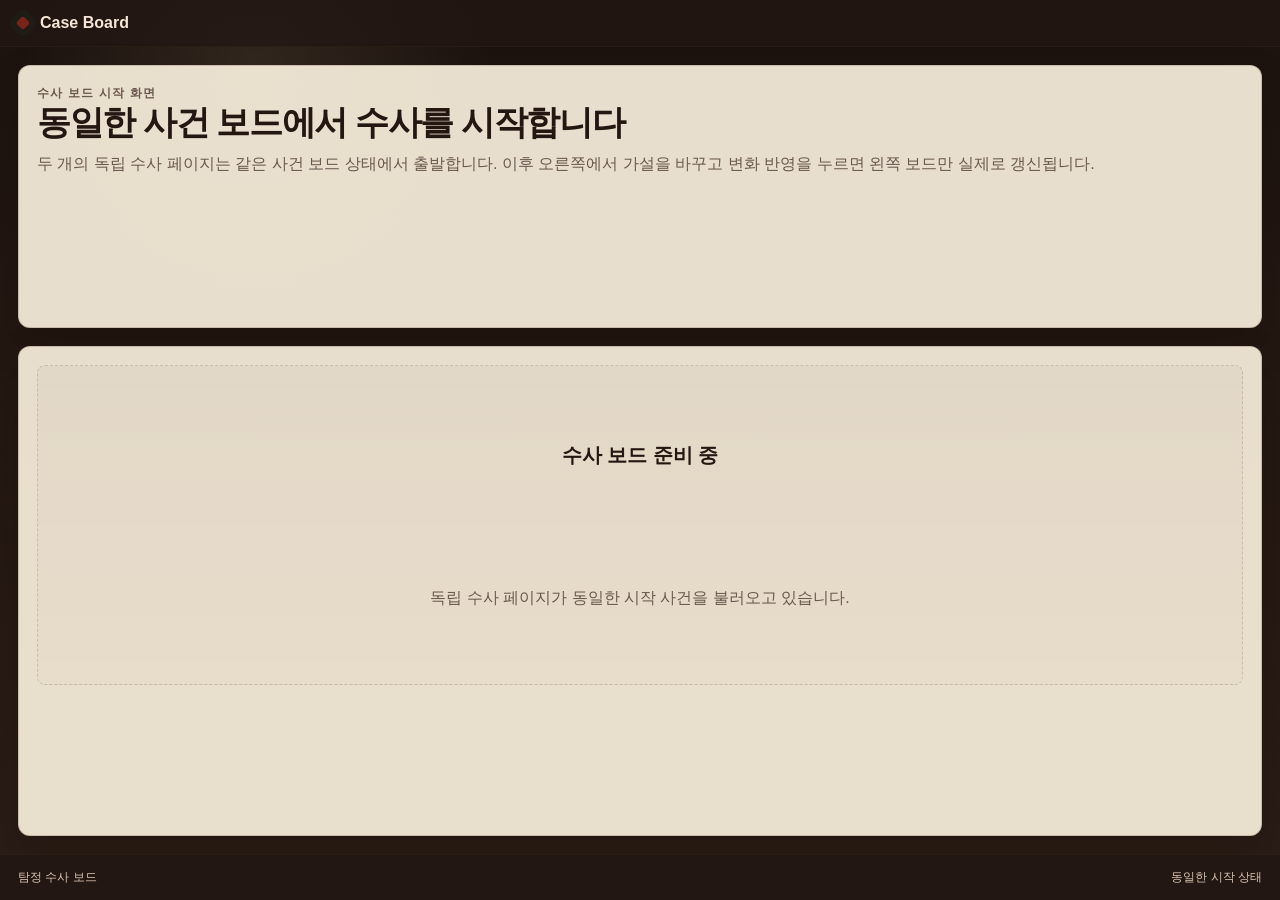
<file: actual-site/index.html>
<!DOCTYPE html>
<html lang="ko">
  <head>
    <meta charset="UTF-8" />
    <meta name="viewport" content="width=device-width, initial-scale=1.0" />
    <title>현재 수사 보드</title>
    <link rel="stylesheet" href="./styles.css" />
  </head>
  <body data-site-kind="actual">
    <div class="site-shell">
      <header class="site-topbar">
        <div class="site-brand">
          <span class="site-brand__dot"></span>
          <strong>Case Board</strong>
        </div>
      </header>

      <main class="site-main">
        <section class="site-hero">
          <p class="site-kicker">수사 보드 시작 화면</p>
          <h1>동일한 사건 보드에서 수사를 시작합니다</h1>
          <p>
            두 개의 독립 수사 페이지는 같은 사건 보드 상태에서 출발합니다. 이후 오른쪽에서 가설을 바꾸고 변화 반영을
            누르면 왼쪽 보드만 실제로 갱신됩니다.
          </p>
        </section>

        <section class="site-content">
          <div id="site-render-root" class="site-render-root" aria-live="polite">
            <div class="site-placeholder">
              <strong>수사 보드 준비 중</strong>
              <p>독립 수사 페이지가 동일한 시작 사건을 불러오고 있습니다.</p>
            </div>
          </div>
        </section>
      </main>

      <footer class="site-footer">
        <span>탐정 수사 보드</span>
        <span>동일한 시작 상태</span>
      </footer>
    </div>
    <script type="module" src="./app.js"></script>
  </body>
</html>
</file>
<file: actual-site/styles.css>
:root {
  --bg: #2a1d16;
  --bg-strong: #3b281e;
  --panel: rgba(250, 240, 222, 0.92);
  --line: rgba(96, 64, 44, 0.22);
  --accent: #7a2419;
  --accent-soft: rgba(122, 36, 25, 0.12);
  --text: #241712;
  --muted: #6a594f;
  --shadow: 0 18px 42px rgba(17, 9, 7, 0.2);
  --font-body: "Aptos", "Segoe UI Variable Text", "Pretendard Variable", "SUIT Variable", "Noto Sans KR", "Apple SD Gothic Neo", sans-serif;
  --font-display: "Aptos", "Segoe UI Variable Display", "Pretendard Variable", "SUIT Variable", "Noto Sans KR", "Apple SD Gothic Neo", sans-serif;
}

* {
  box-sizing: border-box;
}

html,
body {
  margin: 0;
  min-height: 100%;
}

body {
  font-family: var(--font-body);
  color: var(--text);
  background:
    radial-gradient(circle at 20% 8%, rgba(246, 220, 171, 0.1), transparent 18%),
    linear-gradient(180deg, #1b120e 0%, #231711 34%, var(--bg) 100%);
}

.site-shell {
  min-height: 100vh;
  display: grid;
  grid-template-rows: auto 1fr auto;
}

.site-topbar,
.site-footer {
  display: flex;
  align-items: center;
  justify-content: space-between;
  gap: 16px;
  padding: 14px 18px;
  border-bottom: 1px solid rgba(96, 64, 44, 0.16);
  background: rgba(34, 23, 18, 0.78);
  color: #f5e6d6;
}

.site-footer {
  border-bottom: 0;
  border-top: 1px solid rgba(96, 64, 44, 0.16);
  color: #d7c3b1;
  font-size: 12px;
}

.site-brand,
.site-nav {
  display: flex;
  align-items: center;
  gap: 12px;
}

.site-brand__dot {
  width: 10px;
  height: 10px;
  border-radius: 2px;
  background: var(--accent);
  box-shadow: 0 0 0 6px rgba(21, 111, 99, 0.08);
  transform: rotate(45deg);
}

.site-nav a {
  color: #d7c3b1;
  text-decoration: none;
  font-size: 13px;
  letter-spacing: 0.04em;
}

.site-main {
  display: grid;
  gap: 18px;
  padding: 18px;
}

.site-hero,
.site-content {
  padding: 18px;
  border: 1px solid var(--line);
  border-radius: 12px;
  background: var(--panel);
  box-shadow: var(--shadow);
}

.site-kicker {
  margin: 0 0 8px;
  color: var(--accent);
  font-size: 12px;
  font-weight: 700;
  letter-spacing: 0.1em;
  text-transform: uppercase;
}

.site-hero h1 {
  margin: 0 0 10px;
  font-family: var(--font-display);
  font-weight: 700;
  letter-spacing: -0.04em;
  font-size: 34px;
  line-height: 1.1;
}

.site-hero p {
  margin: 0;
  color: var(--muted);
  line-height: 1.65;
}

.site-render-root {
  min-height: 320px;
}

.site-placeholder {
  display: grid;
  place-items: center;
  min-height: 320px;
  border-radius: 8px;
  border: 1px dashed rgba(96, 64, 44, 0.2);
  background: linear-gradient(180deg, rgba(96, 64, 44, 0.04), rgba(96, 64, 44, 0.01));
  text-align: center;
  padding: 20px;
}

.site-placeholder strong {
  display: block;
  margin-bottom: 8px;
  font-size: 20px;
}

.site-placeholder p {
  margin: 0;
  color: var(--muted);
}

.catalog-card {
  position: relative;
  border: 1px solid rgba(95, 66, 45, 0.18);
  border-radius: 10px;
  background:
    linear-gradient(180deg, rgba(131, 86, 53, 0.92) 0%, rgba(111, 73, 45, 0.96) 100%);
  padding: 22px;
  box-shadow: 0 14px 30px rgba(14, 8, 6, 0.18);
}

.catalog-card::before {
  content: "";
  position: absolute;
  inset: 0;
  pointer-events: none;
  background:
    radial-gradient(circle at 22% 12%, rgba(255, 255, 255, 0.08), transparent 18%),
    radial-gradient(circle at 78% 18%, rgba(122, 36, 25, 0.08), transparent 22%);
}

.catalog-card[data-theme="berry"] {
  border-color: rgba(122, 36, 25, 0.28);
  background:
    linear-gradient(180deg, rgba(110, 57, 46, 0.94) 0%, rgba(91, 47, 38, 0.98) 100%);
}

.catalog-card--spotlight {
  box-shadow:
    0 14px 30px rgba(14, 8, 6, 0.18),
    0 0 0 6px rgba(122, 36, 25, 0.08);
}

.catalog-card__header {
  display: flex;
  justify-content: space-between;
  align-items: flex-start;
  gap: 12px;
  margin-bottom: 14px;
  padding: 16px 18px 14px;
  border-radius: 8px;
  background: linear-gradient(180deg, #fbf3df 0%, #f3e4c4 100%);
  box-shadow: 0 8px 18px rgba(46, 27, 18, 0.08);
}

.catalog-card__eyebrow {
  margin: 0;
  color: #8b5d27;
  font-size: 12px;
  font-weight: 700;
  letter-spacing: 0.12em;
  text-transform: uppercase;
}

.catalog-card h1,
.catalog-card h2,
.catalog-card h3,
.catalog-card h4 {
  margin: 0;
  font-family: var(--font-display);
  font-weight: 700;
  letter-spacing: -0.03em;
  font-size: 26px;
  line-height: 1.18;
}

.case-board__stamp {
  display: inline-flex;
  align-items: center;
  justify-content: center;
  min-height: 42px;
  padding: 8px 14px;
  border: 2px solid rgba(122, 36, 25, 0.28);
  border-radius: 4px;
  background: rgba(255, 248, 235, 0.54);
  color: #7a2419;
  font-size: 12px;
  font-weight: 800;
  letter-spacing: 0.16em;
  text-transform: uppercase;
  box-shadow: 2px 2px 0 rgba(80, 48, 32, 0.16);
  transform: rotate(-6deg);
}

.case-board__suspects {
  display: grid;
  grid-template-columns: repeat(auto-fit, minmax(180px, 1fr));
  gap: 16px;
  margin-bottom: 16px;
}

.case-board__grid {
  display: block;
}

.suspect-card {
  position: relative;
  padding: 18px 16px 16px;
  border-radius: 8px;
  background: linear-gradient(180deg, #fff7ea 0%, #f2dec0 100%);
  box-shadow: 0 10px 18px rgba(46, 27, 18, 0.12);
}

.suspect-card--primary {
  background: linear-gradient(180deg, #fbe6de 0%, #efc6ba 100%);
}

.suspect-card__pin {
  position: absolute;
  top: 12px;
  right: 14px;
  width: 12px;
  height: 12px;
  border-radius: 50%;
  background: #7a2419;
  box-shadow: 0 0 0 6px rgba(122, 36, 25, 0.16);
}

.suspect-card__photo {
  margin-bottom: 12px;
  border-radius: 6px;
  overflow: hidden;
  background: rgba(92, 63, 45, 0.1);
}

.suspect-card__photo img {
  display: block;
  width: 100%;
  aspect-ratio: 4 / 4.3;
  object-fit: cover;
}

.suspect-card strong {
  display: block;
  margin-bottom: 6px;
  font-size: 18px;
}

.suspect-card p {
  margin: 0;
  color: #4a382f;
  line-height: 1.6;
}

.catalog-card__body {
  margin: 0 0 16px;
  padding: 16px 18px;
  border-radius: 6px;
  background: linear-gradient(180deg, #fff8eb 0%, #f8ead1 100%);
  color: #3a2d25;
  line-height: 1.7;
  box-shadow: 0 8px 18px rgba(46, 27, 18, 0.08);
}

.catalog-card__list {
  margin: 0;
  padding: 0;
  list-style: none;
  display: grid;
  grid-template-columns: repeat(auto-fit, minmax(180px, 1fr));
  gap: 14px;
  line-height: 1.7;
}

.catalog-card__list li {
  position: relative;
  min-height: 96px;
  padding: 18px 16px 16px;
  border-radius: 6px;
  background: linear-gradient(180deg, #fff6b8 0%, #f6df74 100%);
  color: #33291f;
  box-shadow: 0 10px 16px rgba(39, 24, 16, 0.14);
  transform: rotate(-1.4deg);
}

.catalog-card__list li:nth-child(2n) {
  background: linear-gradient(180deg, #f8f0df 0%, #eeddbc 100%);
  transform: rotate(1.6deg);
}

.catalog-card__list li::before {
  content: "";
  position: absolute;
  top: 12px;
  left: 14px;
  width: 10px;
  height: 10px;
  border-radius: 50%;
  background: #a62f24;
  box-shadow: 0 0 0 5px rgba(166, 47, 36, 0.16);
}

.case-board__timeline {
  display: flex;
  flex-wrap: wrap;
  gap: 10px;
  margin-top: 18px;
}

.timeline-chip {
  display: inline-flex;
  align-items: center;
  padding: 8px 12px;
  border: 1px solid rgba(96, 64, 44, 0.14);
  border-radius: 4px;
  background: rgba(255, 248, 235, 0.72);
  color: #5e473b;
  font-size: 13px;
  font-weight: 700;
  box-shadow: 0 6px 14px rgba(46, 27, 18, 0.08);
}

@media (max-width: 760px) {
  .case-board__grid {
    grid-template-columns: 1fr;
  }
}

.catalog-card__footer {
  display: flex;
  justify-content: flex-start;
  align-items: center;
  gap: 12px;
  margin-top: 18px;
}

.sample-badge {
  display: inline-flex;
  align-items: center;
  padding: 8px 12px;
  border: 2px solid rgba(122, 36, 25, 0.16);
  border-radius: 4px;
  background: rgba(122, 36, 25, 0.12);
  color: #7a2419;
  font-size: 13px;
  font-weight: 700;
  letter-spacing: 0.06em;
}

.sample-cta {
  border: 2px solid rgba(96, 64, 44, 0.26);
  border-radius: 6px;
  background: linear-gradient(180deg, #fff9ee 0%, #ecdcbf 100%);
  padding: 10px 14px;
  color: #52352a;
  box-shadow: 3px 3px 0 rgba(80, 48, 32, 0.14);
}

.sample-cta:empty {
  display: none;
}

[data-change-kind] {
  position: relative;
}

[data-change-kind="add"] {
  outline: 3px solid rgba(21, 111, 99, 0.35);
  box-shadow: 0 0 0 10px rgba(21, 111, 99, 0.08);
}

[data-change-kind="update"],
[data-change-kind="text"] {
  outline: 3px solid rgba(181, 92, 50, 0.35);
  box-shadow: 0 0 0 10px rgba(181, 92, 50, 0.08);
}

[data-change-kind="replace"] {
  outline: 3px solid rgba(59, 110, 156, 0.34);
  box-shadow: 0 0 0 10px rgba(59, 110, 156, 0.08);
}

[data-change-kind="remove-context"] {
  outline: 3px dashed rgba(181, 63, 63, 0.34);
  box-shadow: 0 0 0 10px rgba(181, 63, 63, 0.08);
}
</file>
<file: preview-site/styles.css>
@import "../actual-site/styles.css";
</file>
